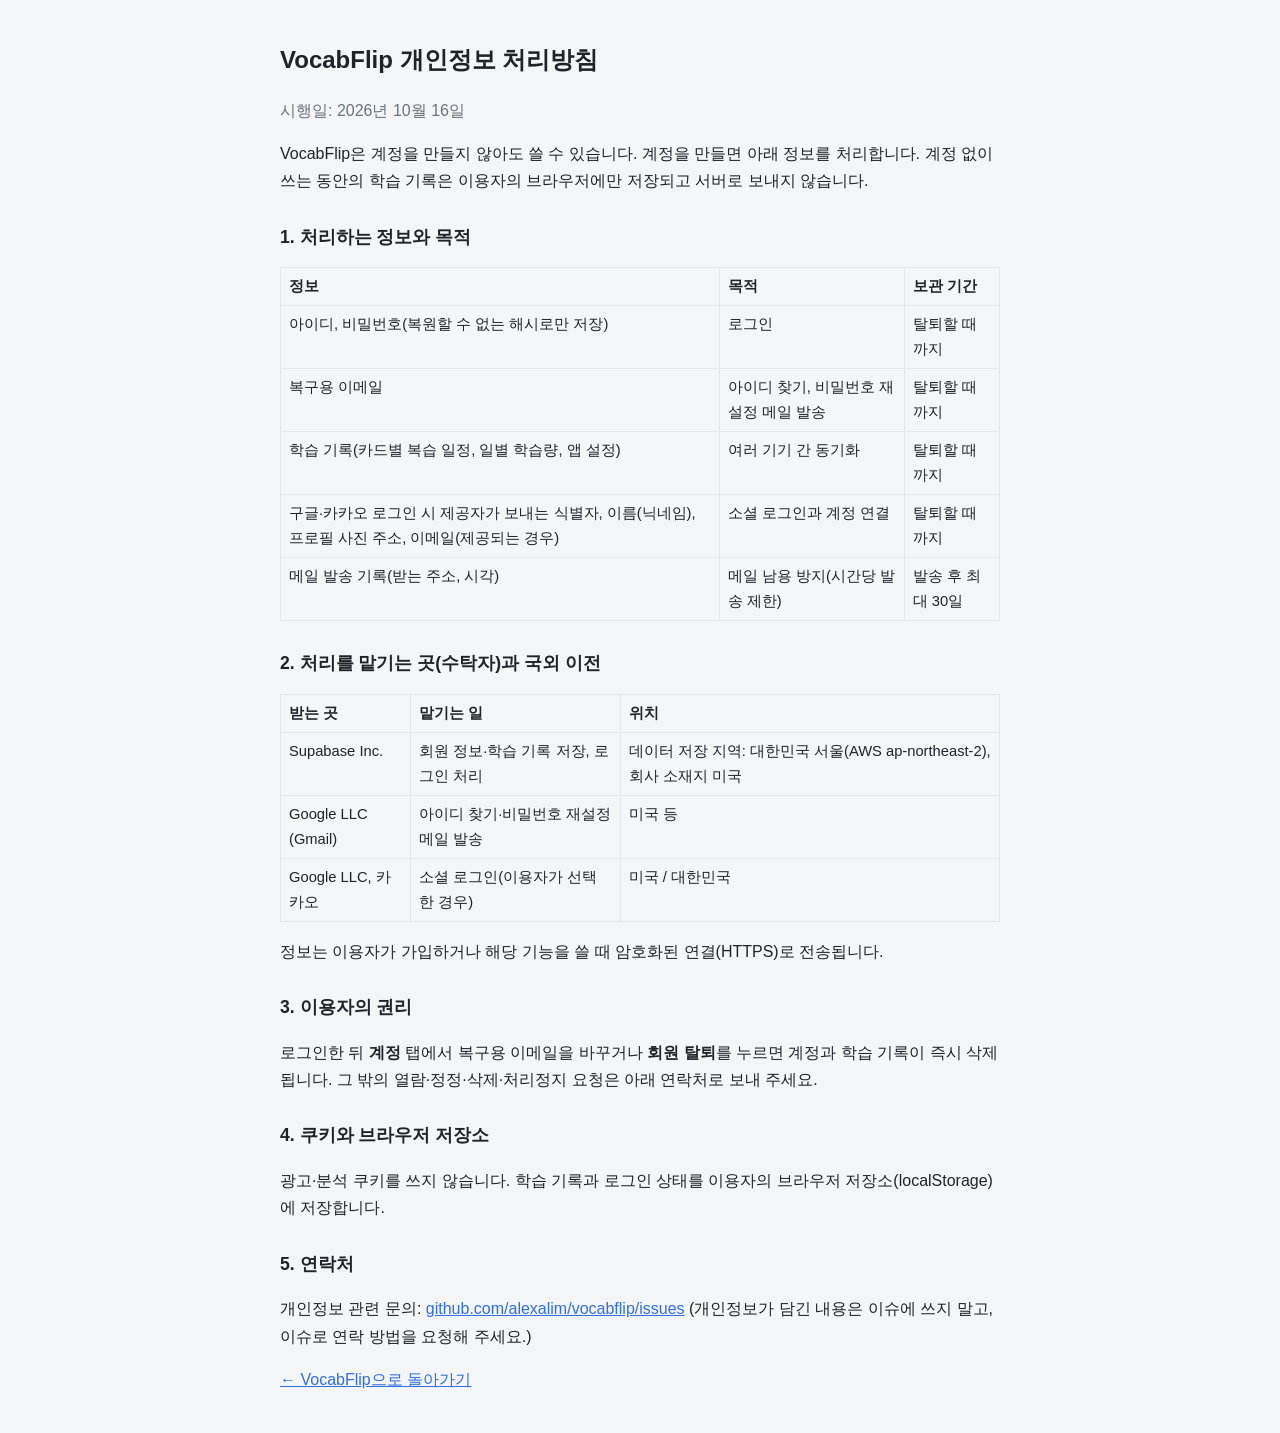
<file: privacy.html>
<!doctype html>
<html lang="ko">
<head>
<meta charset="utf-8">
<meta name="viewport" content="width=device-width, initial-scale=1">
<title>VocabFlip 개인정보 처리방침</title>
<style>
  :root { --bg: #f4f5f7; --ink: #1f2328; --muted: #6a737d; --line: #e3e6ea; --accent: #2f6fdf; }
  @media (prefers-color-scheme: dark) { :root { --bg: #17191c; --ink: #e6e8eb; --muted: #9aa2ad; --line: #33373d; color-scheme: dark; } }
  body { margin: 0; background: var(--bg); color: var(--ink); font: 16px/1.7 -apple-system, "Apple SD Gothic Neo", "Noto Sans KR", "Malgun Gothic", sans-serif; }
  main { max-width: 720px; margin: 0 auto; padding: 24px max(16px, env(safe-area-inset-left, 0px)); }
  h1 { font-size: 1.5rem; } h2 { font-size: 1.1rem; margin-top: 28px; }
  table { width: 100%; border-collapse: collapse; font-size: .92rem; }
  th, td { border: 1px solid var(--line); padding: 6px 8px; text-align: left; vertical-align: top; }
  .wrap { overflow-x: auto; } a { color: var(--accent); } .muted { color: var(--muted); }
</style>
</head>
<body>
<main>
<h1>VocabFlip 개인정보 처리방침</h1>
<p class="muted">시행일: 2026년 10월 16일</p>
<p>VocabFlip은 계정을 만들지 않아도 쓸 수 있습니다. 계정을 만들면 아래 정보를 처리합니다.
계정 없이 쓰는 동안의 학습 기록은 이용자의 브라우저에만 저장되고 서버로 보내지 않습니다.</p>

<h2>1. 처리하는 정보와 목적</h2>
<div class="wrap"><table>
  <tr><th>정보</th><th>목적</th><th>보관 기간</th></tr>
  <tr><td>아이디, 비밀번호(복원할 수 없는 해시로만 저장)</td><td>로그인</td><td>탈퇴할 때까지</td></tr>
  <tr><td>복구용 이메일</td><td>아이디 찾기, 비밀번호 재설정 메일 발송</td><td>탈퇴할 때까지</td></tr>
  <tr><td>학습 기록(카드별 복습 일정, 일별 학습량, 앱 설정)</td><td>여러 기기 간 동기화</td><td>탈퇴할 때까지</td></tr>
  <tr><td>구글·카카오 로그인 시 제공자가 보내는 식별자, 이름(닉네임), 프로필 사진 주소, 이메일(제공되는 경우)</td><td>소셜 로그인과 계정 연결</td><td>탈퇴할 때까지</td></tr>
  <tr><td>메일 발송 기록(받는 주소, 시각)</td><td>메일 남용 방지(시간당 발송 제한)</td><td>발송 후 최대 30일</td></tr>
</table></div>

<h2>2. 처리를 맡기는 곳(수탁자)과 국외 이전</h2>
<div class="wrap"><table>
  <tr><th>받는 곳</th><th>맡기는 일</th><th>위치</th></tr>
  <tr><td>Supabase Inc.</td><td>회원 정보·학습 기록 저장, 로그인 처리</td><td>데이터 저장 지역: 대한민국 서울(AWS ap-northeast-2), 회사 소재지 미국</td></tr>
  <tr><td>Google LLC (Gmail)</td><td>아이디 찾기·비밀번호 재설정 메일 발송</td><td>미국 등</td></tr>
  <tr><td>Google LLC, 카카오</td><td>소셜 로그인(이용자가 선택한 경우)</td><td>미국 / 대한민국</td></tr>
</table></div>
<p>정보는 이용자가 가입하거나 해당 기능을 쓸 때 암호화된 연결(HTTPS)로 전송됩니다.</p>

<h2>3. 이용자의 권리</h2>
<p>로그인한 뒤 <b>계정</b> 탭에서 복구용 이메일을 바꾸거나 <b>회원 탈퇴</b>를 누르면 계정과 학습 기록이 즉시 삭제됩니다.
그 밖의 열람·정정·삭제·처리정지 요청은 아래 연락처로 보내 주세요.</p>

<h2>4. 쿠키와 브라우저 저장소</h2>
<p>광고·분석 쿠키를 쓰지 않습니다. 학습 기록과 로그인 상태를 이용자의 브라우저 저장소(localStorage)에 저장합니다.</p>

<h2>5. 연락처</h2>
<p>개인정보 관련 문의: <a href="https://github.com/alexalim/vocabflip/issues">github.com/alexalim/vocabflip/issues</a>
(개인정보가 담긴 내용은 이슈에 쓰지 말고, 이슈로 연락 방법을 요청해 주세요.)</p>

<p><a href="./">← VocabFlip으로 돌아가기</a></p>
</main>
</body>
</html>
</file>
